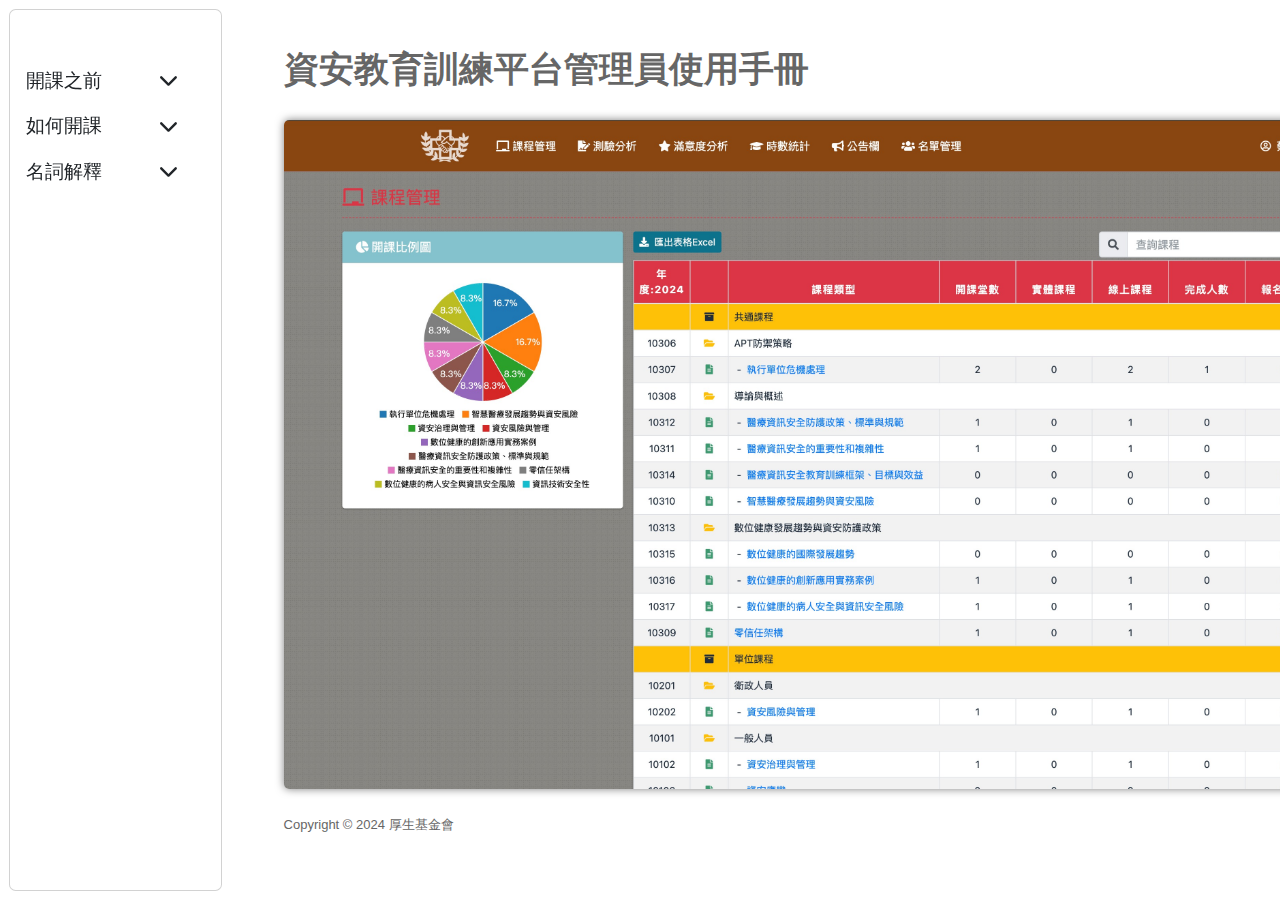
<file: index.html>
<!DOCTYPE html>
<html lang="en">
<head>
  <meta charset="UTF-8">
  <meta name="viewport" content="width=device-width, initial-scale=1.0">
  <title>資安教育平台管理員使用手冊</title>
  <!-- Bootstrap CSS -->
  <link rel="stylesheet" href="https://cdnjs.cloudflare.com/ajax/libs/bootstrap/5.3.0/css/bootstrap.min.css">
  <!-- Font Awesome -->
  <link rel="stylesheet" href="https://cdnjs.cloudflare.com/ajax/libs/font-awesome/6.0.0-beta3/css/all.min.css">
  <link rel="stylesheet" href="style/custom.css">
  <link rel="icon" type="image/png" sizes="32x32" href="favicon-32x32.png">
  <link rel="icon" type="image/png" sizes="16x16" href="favicon-16x16.png">
</head>
<body>
 <div class="container">
  <div class="row p-3">
    <div class="col-2 sidebar card m-2">
      <div class="sidebar-item" data-bs-toggle="collapse" href="#start" role="button"> 開課之前
       <i class="mt-1 fas fa-chevron-down ms-5"></i>
      </div>
      <div class="collapse" id="start">
        <div class="sidebar-item ps-4 " data-content="start-1">
          <i class="bi bi-caret-right"></i> 學員名單建立
        </div>
        
      </div>
      <div class="sidebar-item" data-bs-toggle="collapse" href="#function" role="button" aria-expanded="false" aria-controls="menu2"> 如何開課
      <i class="mt-1 fas fa-chevron-down  ms-5"></i>
      </div>
      <div class="collapse" id="function">
        <div class="sidebar-item ps-4" data-content="function-1">
          <i class="bi bi-caret-right"></i> 新增課程類型
        </div>
        <div class="sidebar-item ps-4" data-content="function-2">
          <i class="bi bi-caret-right"></i> 新增課程
        </div>
        <div class="sidebar-item ps-4" data-content="function-3">
          <i class="bi bi-caret-right"></i> 課程添加影音
        </div>
        <div class="sidebar-item ps-4" data-content="function-4">
          <i class="bi bi-caret-right"></i> 課程添加測驗
        </div>
        <div class="sidebar-item ps-4" data-content="function-5">
          <i class="bi bi-caret-right"></i> 添加滿意度調查
        </div>
        <!-- <div class="sidebar-item ps-4" data-content="function-6">
          <i class="bi bi-caret-right"></i> 參與課程
        </div> -->
      </div>
      <div class="sidebar-item" data-bs-toggle="collapse" href="#nameEp" role="button"> 名詞解釋
        <i class="mt-1 fas fa-chevron-down ms-5"></i>
       </div>
       <div class="collapse" id="nameEp">
         <div class="sidebar-item ps-4 " data-content="nameEp-1">
           <i class="bi bi-caret-right"></i> 課程類型與課程
         </div>
         <div class="sidebar-item ps-4" data-content="nameEp-2">
           <i class="bi bi-caret-right"></i> 測驗
         </div>
         <div class="sidebar-item ps-4" data-content="nameEp-3">
          <i class="bi bi-caret-right"></i> 滿意度調查
        </div>
       </div>
    </div>
      
    <div class="col-9 content w-100">
      <div id="submenu" class="sub-content active">
        <h2>資安教育訓練平台管理員使用手冊</h2> 
        <img src="images/img-adminIndex.jpeg" alt="Placeholder Image"  >
        <p></p>
      </div>
      <div id="start-1" class="sub-content">
        <h2>學員名單建立</h2>
        <p class="mt-5">
          選擇上方選單<span style="background-color:#894610 ;color:#fff;border-radius: 4px;" class="p-2">名單管理</span>中
          <span style="background-color:#ffc107 ;color:#fff;border-radius: 4px;" class="p-2">匯入學員資料</span>
          上傳學員名單的excel表即可。</p>
        <img src="images/img-addUser.jpg" alt="Placeholder Image" style="height: 33rem;">
      </div>
 
      <div id="function-1" class="sub-content">
        <h2>新增課程類型</h2>
        <p class="mt-5">點選使用者名稱下拉選單，選擇<span style="background-color:#e8e8e8 ; border-radius: 4px;" class="p-2">課程授權設定</span></p>
        <img src="images/img-admin-purview.jpeg" alt="Placeholder Image">
        <p class="mt-5">點選<span style="background-color:#0e728c ;color:#fff;border-radius: 4px;" class="p-2">新增課程類型</span>即可新增。</p>
        <img src="images/img-admin-addcourseStyle.jpeg" alt="Placeholder Image" >
        <p class="mt-5"><span style="background-color:#ff2889 ;color:#fff;border-radius: 4px;" class="p-2">注意</span>課程層級為必填！</p>
        <img src="images/img-admin-courseStyle.jpg" alt="Placeholder Image" style="height: 29rem;">
      </div>
      <div id="function-2" class="sub-content">
        <h2>新增課程</h2>
        <p class="mt-5">
          選擇上方選單<span class="brownTag">課程管理</span>中
          <span class="blueTag">新增課程</span>
          </p>
        <img src="images/img-add-course.jpeg" alt="Placeholder Image" style="height: 29rem;">
        <p class="mt-5">
          <span  class="redTag">注意</span>是否測驗--選擇是。
          </p>
          <p class="mt-2">
            <span  class="redTag">注意</span>上課對象--為首頁圖出現的標籤。
            </p>  
          <p class="mt-2">
            <span  class="redTag">注意</span>課程型態--請選擇：影音課程。
            </p>  
          <p class="mt-2">
              <span  class="redTag">注意</span>上傳第一個附件為首頁課程的縮圖，尺寸為w350,h250，第二個附件為教材格式：pdf,ppt。
          </p>    
        <img src="images/img-courseSetting.jpg" alt="Placeholder Image">
        
      </div>
      <div id="function-3" class="sub-content">
        <h2>課程添加影音</h2>
        <p class="mt-5">從<span class="brownTag">課程管理</span>中選擇要添加影音的課程。</p>
        <img src="images/img-mediaadd.jpg" alt="Placeholder Image">
        <p class="mt-5">點選<span style="background-color:#dc3545  ;color:#fff;border-radius: 4px;" class="p-2">功能</span>中的icon，選擇影片管理。</p>
        <img src="images/img-mediaSetting.jpg" alt="Placeholder Image">
        <p class="mt-5">進入影片管理頁面，<span style="font-weight: 600;">影音類型</span>請選擇影片對應類型。</p>
        <p class="mt-2"><span style="font-weight: 600;">影音路徑</span>若為YT請注意該影片是否支援嵌入。</p>
        <p class="mt-2">下方影音清單也可重新編輯影片名稱。</p>
        <img src="images/img-mediaEdit.jpg" alt="Placeholder Image">
      
      </div>
      <div id="function-4" class="sub-content">
        <h2>課程添加測驗</h2>
        <p class="mt-5">從<span class="brownTag">課程管理</span>中選擇要添加測驗的課程。</p>
        <img src="images/img-mediaadd.jpg" alt="Placeholder Image">
        <p class="mt-5">點選<span style="background-color:#dc3545  ;color:#fff;border-radius: 4px;" class="p-2">功能</span>中的icon，選擇測驗管理。</p>
        <img src="images/img-selectExam.jpg" alt="Placeholder Image" style="height: 29rem;">
        <p class="mt-5">點選<span  class="blueTag">新增考題</span> </p>
        <img src="images/img-examAdd.jpg" alt="Placeholder Image" style="height: 29rem;">
        <p class="mt-5">即可新增。</p>
        <img src="images/img-examEdit.jpg" alt="Placeholder Image" style="height: 29rem;">
      </div>
      <div id="function-5" class="sub-content">
        <h2>添加滿意度調查</h2>
        <p class="mt-5">題目須直接在後台更改文字，請洽工程師。</p>
        <img src="images/img-satisfy.jpg" alt="Placeholder Image">
         
      </div>
      <!-- <div id="function-6" class="sub-content">
        <h2>參與課程</h2>
        <p>下拉選單顯示<img class="imgSmall mx-2" src="images/img-class-point.jpeg"> <a href="#classA">參與課程</a> <a href="#classB">課程列表</a> <a href="#classC">時數統計</a> <a href="#classD">滿意度調查</a> <a href="#classE">測驗清單</a>請點選想了解的項目前往。</p>
        <div id="classA">
        <div class="title">參與課程</div>  
        <p class="mt-2">點選參與課程後，下方會顯示課程清單，並在<span style="background-color:#3d9970;color:#fff;border-radius: 4px;" class="p-2">進度</span>處顯示狀態。</p>
        <p class="mt-1">右側小方塊提供學員快速了解尚未完成滿意度與測驗的捷徑。</p>
        <img src="images/img-class.jpeg" alt="Placeholder Image">
        </div>
        <div id="classB">
        <div class="title">課程列表</div>  
        <p class="mt-2">左側顯示各種類別的課程，請選擇想上的課程，點選該項目即可前往課程畫面。</p>
        <p class="mt-1">右側顯示各類課程開課的時間。</p>
        <img src="images/img-calender.jpeg" alt="Placeholder Image">
        </div>
        <div id="classC">
          <div class="title">時數統計</div>  
          <p class="mt-2">本區提供學員已完課的時數統計。</p>
          <img src="images/img-classed.jpeg" alt="Placeholder Image">
        </div>
        <div id="classD">
          <div class="title">滿意度調查</div>  
          <p class="mt-2">本區顯示已完成滿意度調查與尚未完成滿意度調查的列表。</p>
          <img src="images/img-satisfy.jpeg" alt="Placeholder Image">
        </div>
        <div id="classE">
          <div class="title">測驗清單</div>  
          <p class="mt-2">本區顯示已完成課程測驗與尚未完成課程測驗的列表。</p>
          <img src="images/img-exam.jpeg" alt="Placeholder Image">
        </div>
        
      </div> -->
      <div id="nameEp-1" class="sub-content">
        <h2>課程類型與課程</h2>
        <p class="mt-5">每堂課程均附有教材，選擇<span style="background-color:#0e728c;color:#fff;border-radius: 4px;" class="p-2">參與課程</span>中的<span style="background-color:#e8e8e8;border-radius: 4px;" class="p-2">課程列表</span>左側選擇課程後進入課程清單畫面。</p>
        <img src="images/img-selectDW.jpeg" alt="Placeholder Image"> 
        <p class="mt-5">點選課程名稱旁的下載符號即可下載教材。</p>
        <img src="images/img-download.jpeg" alt="Placeholder Image"> 
      </div>
      <div id="nameEp-2" class="sub-content">
        <h2>測驗</h2>
        <p class="mt-5">測驗完成後，出現前往滿意度調查的按鈕。</p>
        <p class="mt-2">請留下對課程、講師的寶貴意見，這是我們持續改進的動力，謝謝。</p>
        <img src="images/img-exam-3.jpeg" alt="Placeholder Image"> 
      </div>
      <div id="nameEp-3" class="sub-content">
        <h2>滿意度調查</h2>
        <p class="mt-5">測驗完成後，出現前往滿意度調查的按鈕。</p>
        <p class="mt-2">請留下對課程、講師的寶貴意見，這是我們持續改進的動力，謝謝。</p>
        <img src="images/img-exam-3.jpeg" alt="Placeholder Image"> 
      </div>
      <div class="row justify-content-center my-4" style="font-size: small;">
       
        <div class="col-12">Copyright © 2024 厚生基金會</div>
       </div>
    </div>
  </div>
  
 </div>
 
  
    
    <!-- Bootstrap Bundle with Popper -->
    <script src="https://cdnjs.cloudflare.com/ajax/libs/bootstrap/5.3.0/js/bootstrap.bundle.min.js"></script>
    <!-- jQuery -->
    <script src="https://cdnjs.cloudflare.com/ajax/libs/jquery/3.6.0/jquery.min.js"></script>
    <script>
      document.addEventListener('DOMContentLoaded', function () {
        const sidebarItems = document.querySelectorAll('.sidebar-item');
        sidebarItems.forEach(item => {
          item.addEventListener('click', function () {
            const targetId = this.getAttribute('data-content');
            const targetContent = document.getElementById(targetId);
            if (targetContent) {
              const allContents = document.querySelectorAll('.sub-content');
              allContents.forEach(content => {
                content.classList.remove('active');
              });
              targetContent.classList.add('active');
            }
          });
        });
      });
    </script>
    </body>
    </html>
</file>
<file: style/custom.css>
@charset "UTF-8";
@keyframes scale {
  0%, 100% {
    opacity: 0;
  }
  70% {
    opacity: 1;
  }
  0% {
    transform: translateY(20px);
  }
  100% {
    transform: translateY(0);
  }
}
html, body {
  width: 100%;
  margin: 0;
  padding: 0;
  color: #666;
  font-size: 1.1rem;
  display: flex;
  flex-direction: column;
  justify-content: center;
  align-items: center;
  font-family: "微軟正黑體", "Hiragino Kaku Gothic ProN", "メイリオ", "Meiryo", verdana, Osaka, "ＭＳ Ｐゴシック", "MS PGothic", Sans-Serif;
  overflow-y: auto;
  transition: all 0.25s ease-in-out;
}

.blueTag {
  background-color: #0e728c;
  color: #fff;
  border-radius: 4px;
  padding: 0.5rem;
}

.brownTag {
  background-color: #894610;
  color: #fff;
  border-radius: 4px;
  padding: 0.5rem;
}

.yellowTag {
  background-color: #eba000;
  color: #fff;
  border-radius: 4px;
  padding: 0.5rem;
}

.greenTag {
  background-color: #3d9970;
  color: #fff;
  border-radius: 4px;
  padding: 0.5rem;
}

.redTag {
  background-color: #ff2889;
  color: #fff;
  border-radius: 4px;
  padding: 0.5rem;
}

.greyTag {
  background-color: #e8e8e8;
  border-radius: 4px;
  padding: 0.5rem;
  color: #333;
}

.sidebar {
  position: fixed;
  top: 0;
  bottom: 0;
  left: 0;
  z-index: 100;
  padding: 48px 0;
  overflow-x: hidden;
  overflow-y: auto;
}

.sidebar-item {
  padding: 8px 16px;
  cursor: pointer;
}
.sidebar-item:hover {
  color: #0e728c;
  background-color: #F2F2F2;
}

.sidebar-item:focus {
  color: #ffffff;
  background-color: #eba000;
}

.sidebar-item.active {
  background-color: #eba000;
}

.content {
  margin-left: 10rem;
  padding: 20px;
}
.content img {
  margin-top: 20px;
  height: 38rem;
  border-radius: 5px;
  box-shadow: 0px 0px 8px rgba(0, 0, 0, 0.5);
  overflow: hidden;
}
.content h2 {
  margin: 10px 0px;
  font-weight: 600;
}
.content .imgSmall {
  margin-top: 5px;
  height: 12rem;
  border-radius: 5px;
  box-shadow: 0px 0px 8px rgba(0, 0, 0, 0.5);
  overflow: hidden;
}
.content .index-img {
  height: 48.2rem !important;
}
.content a {
  background-color: #e8e8e8 !important;
  color: #333;
  padding: 8px;
  text-decoration: none;
  border-radius: 4px;
}
.content a:hover {
  background-color: #898989 !important;
  color: #fff;
}
.content .title {
  background-color: #eba000;
  border-radius: 50px;
  color: #fff;
  padding: 7px 15px;
  width: -moz-fit-content;
  width: fit-content;
  margin-top: 20px;
}

.sub-content {
  display: none;
}

.sub-content.active {
  display: block;
}

.collapse.show {
  display: block;
}/*# sourceMappingURL=custom.css.map */
</file>
